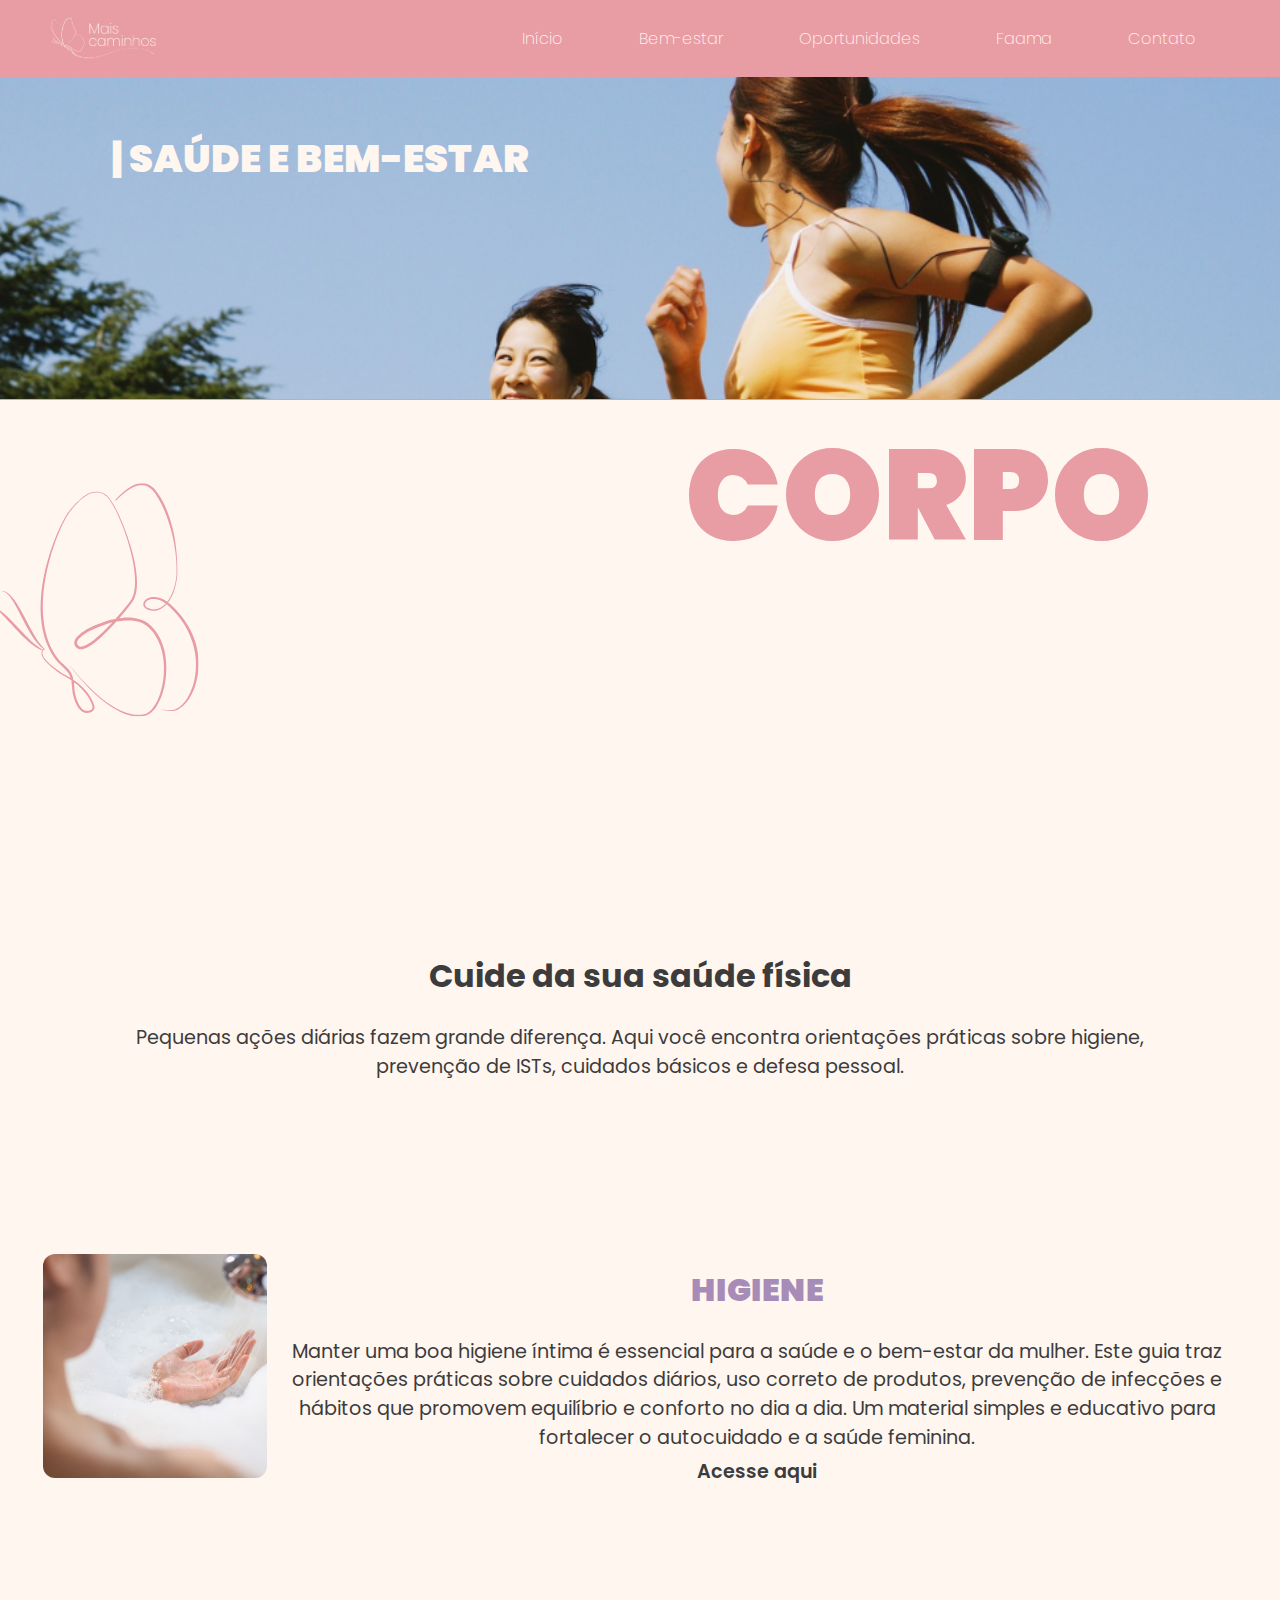
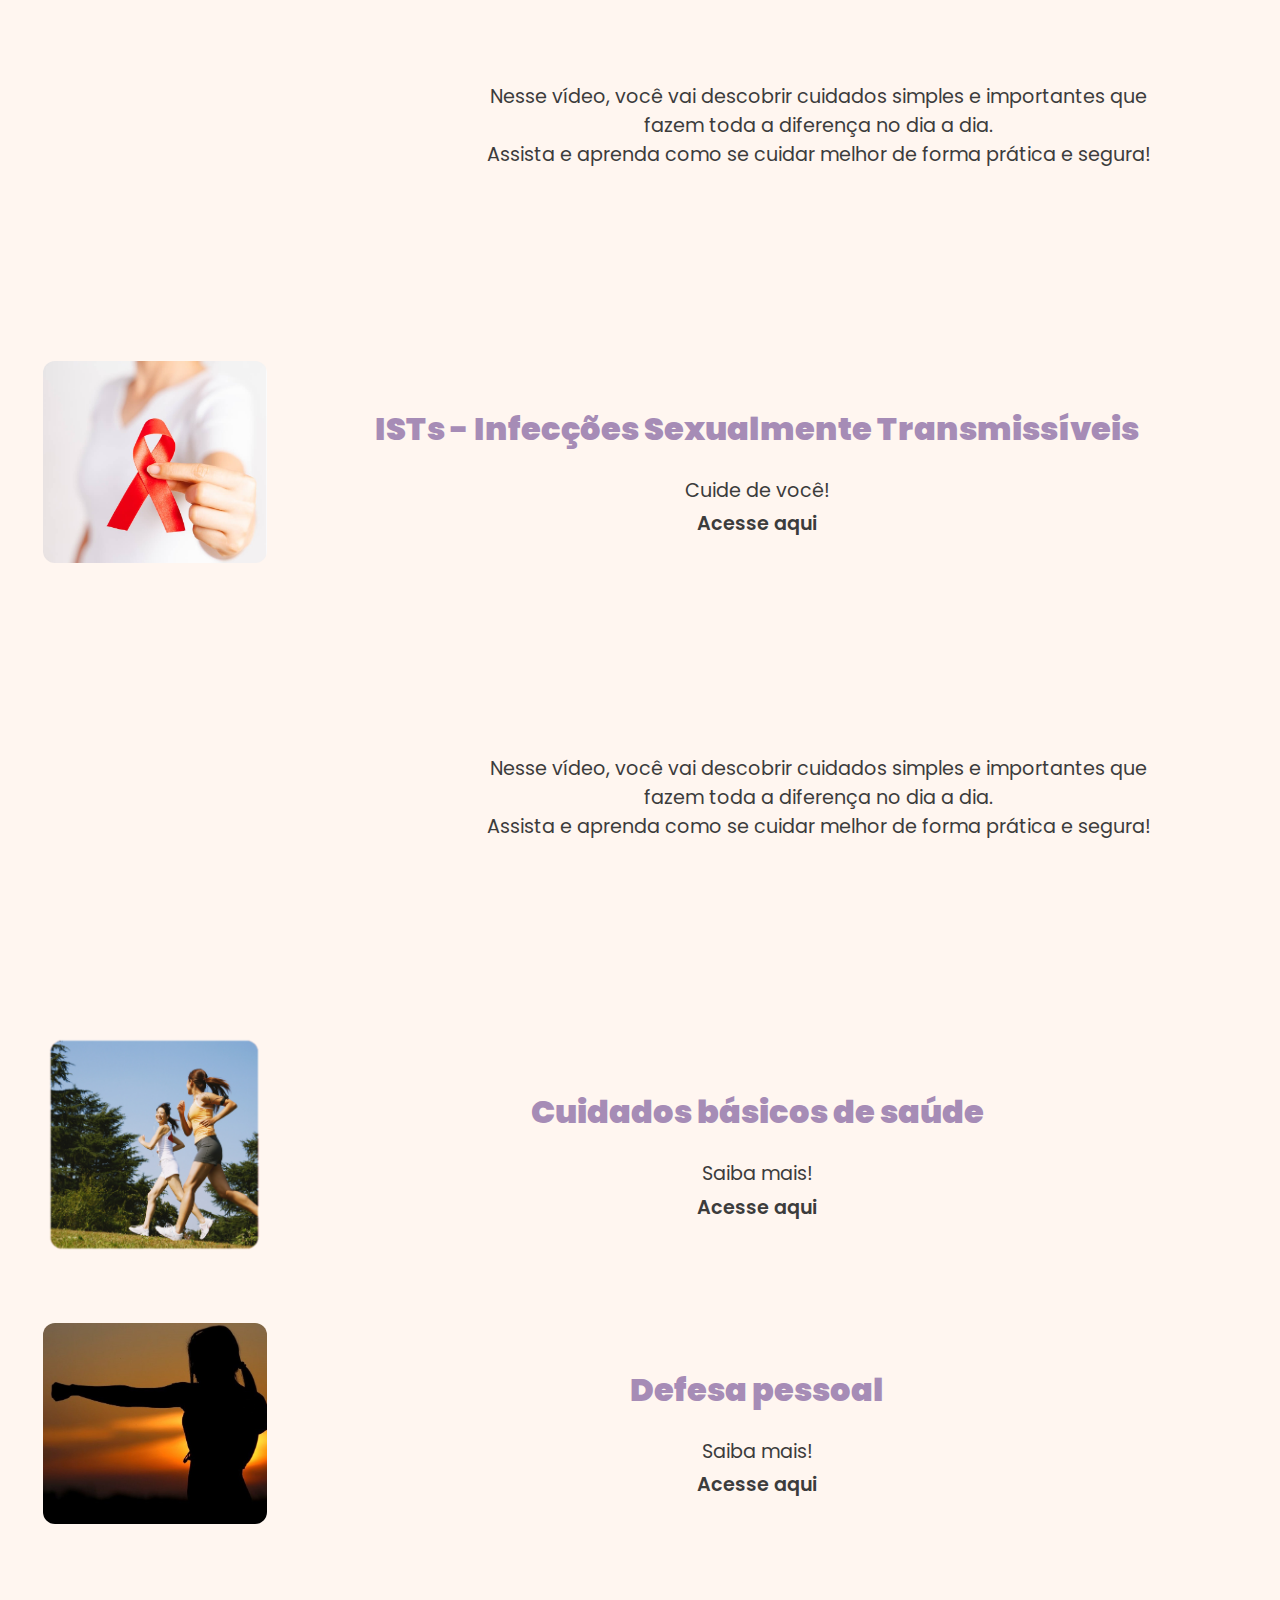
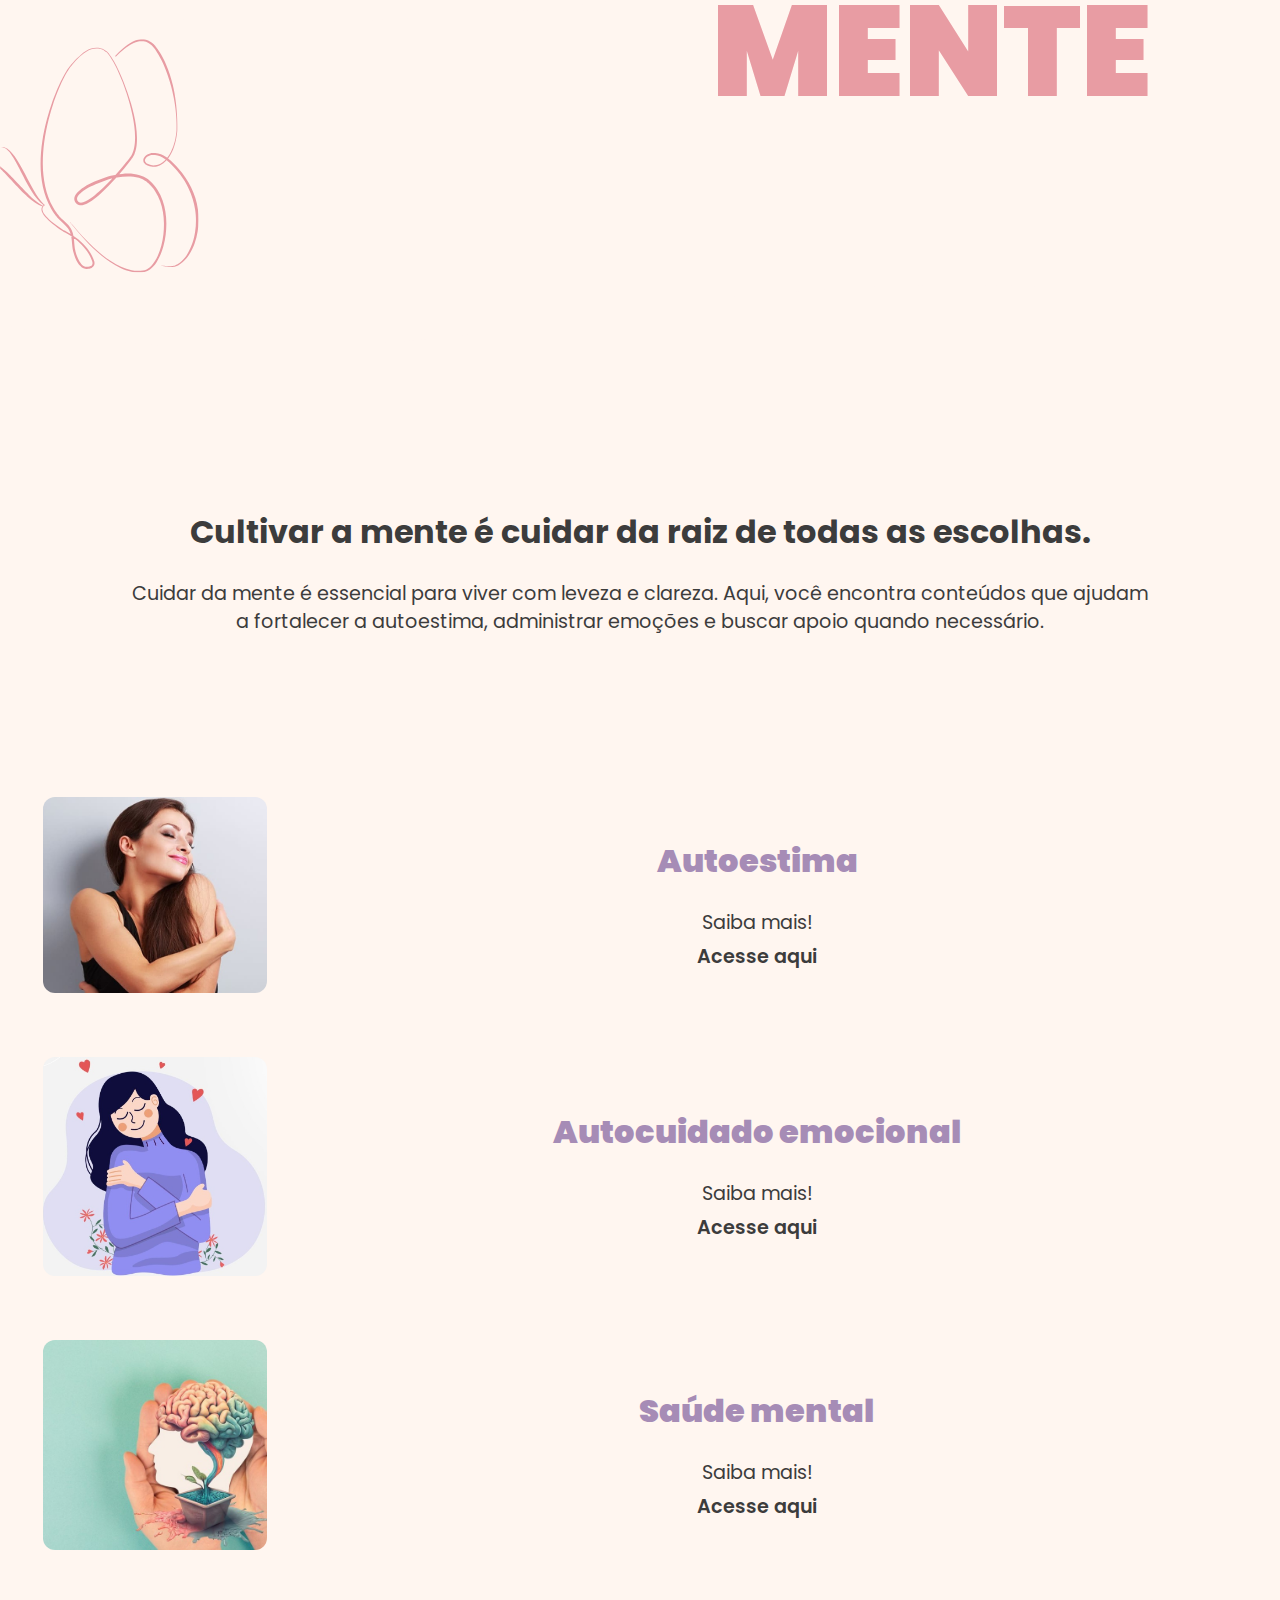
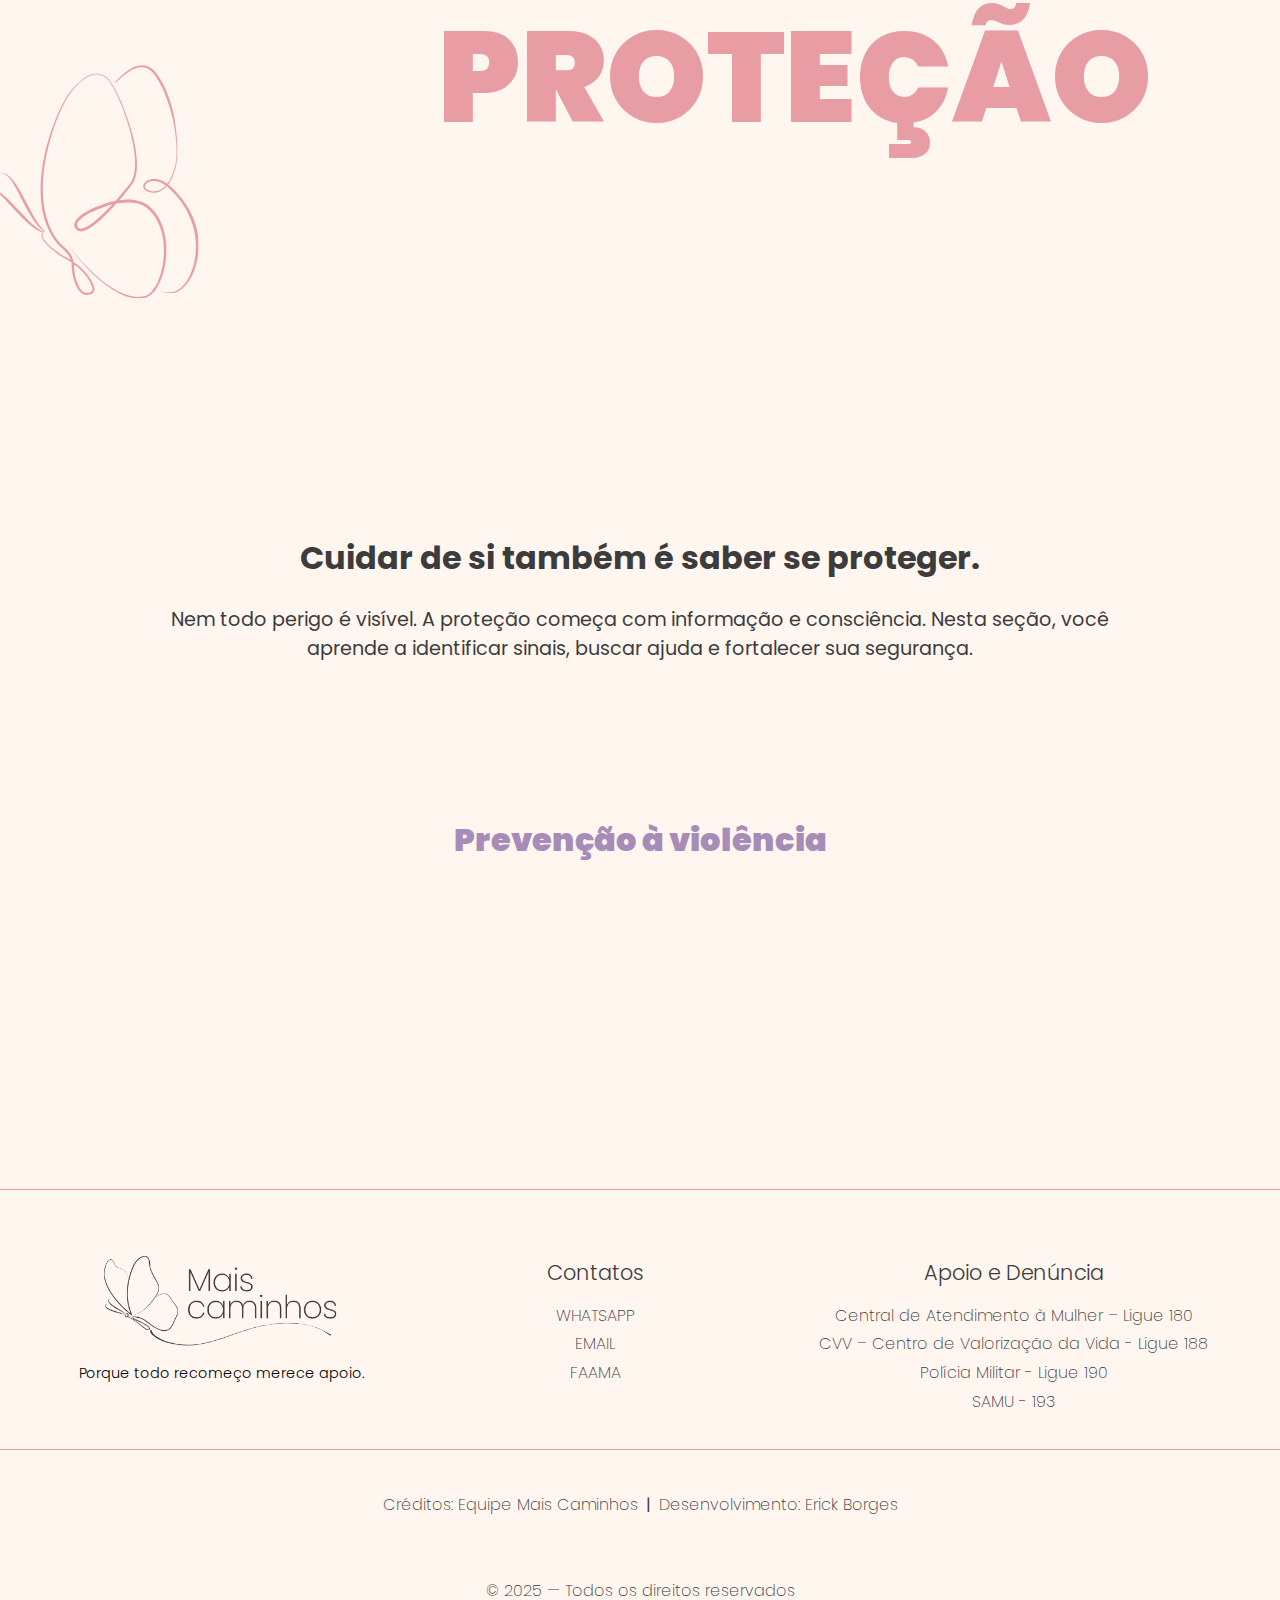
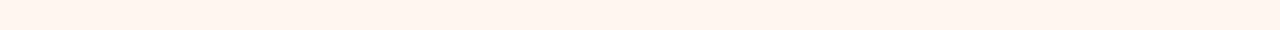
<file: bem-estar.html>
<!DOCTYPE html>
<html lang="pt-br">
<head>
    <meta charset="UTF-8">
    <meta name="viewport" content="width=device-width, initial-scale=1.0">
    <link rel="preconnect" href="https://fonts.googleapis.com">
    <link rel="preconnect" href="https://fonts.gstatic.com" crossorigin>
    <link href="https://fonts.googleapis.com/css2?family=Poppins:ital,wght@0,100;0,200;0,300;0,400;0,500;0,600;0,700;0,800;0,900;1,100;1,200;1,300;1,400;1,500;1,600;1,700;1,800;1,900&display=swap" rel="stylesheet">
    <link rel="stylesheet" href="./style.css">
    <link rel="stylesheet" href="./bem-estar.css">
    <title>Bem-estar</title>
</head>
<body>
    <header>
         <img id="logo-header" src="../midia/imagens-prontas/logo.png" alt="logo">
        
        <!-- Botão hamburguer (visível só no celular) -->
        <div id="menu-toggle" class="menu-toggle">
            ☰
        </div>
        
         <nav id="nav-menu">
            <a class="link-header" href="./index.html">Início</a>
            <a class="link-header" href="./bem-estar.html">Bem-estar</a>
            <a class="link-header" href="./oportunidades.html">Oportunidades</a>
            <a class="link-header" href="https://www.faama.edu.br/" target="_blank">Faama</a>
            <a class="link-header" href="#rodape">Contato</a>
        </nav>
    </header>  

    <!-- Topo -->
    <section class="section-topo">
            <h1 class="titulo-topo">| SAÚDE E BEM-ESTAR</h1>
    </section>

    <!--Seção Corpo-->
    <section class="section-corpo">
        <h3 class="titulo-section-corpo">CORPO</h3>
    </section>

    <section>
        <div class="overlay-corpo-2">    
            <h4 class="subtitulo-section-corpo">Cuide da sua saúde física</h4>
            <p class="text-section-corpo">Pequenas ações diárias fazem grande diferença. Aqui você encontra orientações práticas sobre higiene, prevenção de ISTs, cuidados básicos e defesa pessoal.</p>
        </div>
    </section>


    <!--Subseção Higiene-->
    <section>
        <div class="card-subsections">
            <img class="images-subsections" src="../midia/imagens-bem-estar/higiene.jpg" alt="imagem-saúde">
            <div class="card-text-subsections">
                <h3 class="subtitulo-subsections">HIGIENE</h3>
                <p class="text-subsections">Manter uma boa higiene íntima é essencial para a saúde e o bem-estar da mulher. Este guia traz orientações práticas sobre cuidados diários, uso correto de produtos, prevenção de infecções e hábitos que promovem equilíbrio e conforto no dia a dia. Um material simples e educativo para fortalecer o autocuidado e a saúde feminina.</p>
                <a class="link-subsections" href="https://missali.site.med.br/fmfiles/index.asp/::XPR3638::/Guia_de_Higiene_Feminina.pdf" target="_blank">Acesse aqui</a>
            </div>
        </div>

        <div class="videos-subsections">
            <!--video-ancora ou iframe- a definir-->
            <iframe width="300"
                src="https://www.youtube.com/embed/ypUN0jTBjo0?si=gQ50oEjiTaROox2l" 
                title="YouTube video player" 
                frameborder="0" 
                allow="accelerometer; 
                autoplay; 
                clipboard-write; 
                encrypted-media; 
                gyroscope; 
                picture-in-picture; 
                web-share" 
                referrerpolicy="strict-origin-when-cross-origin" 
                allowfullscreen>
            </iframe>

            <p class="text-subsections-video">Nesse vídeo, você vai descobrir cuidados simples e importantes que fazem toda a diferença no dia a dia.
            </br>Assista e aprenda como se cuidar melhor de forma prática e segura!</p>
        </div>
    </section>

    <!--Subseção ISTs-->
    <section>
        <div class="card-subsections">
            <img class="images-subsections" src="../midia/imagens-bem-estar/ists.jpg" alt="imagem-saúde">
            <div class="card-text-subsections">
                <h3 class="subtitulo-subsections">ISTs - Infecções Sexualmente Transmissíveis</h3>
                <p class="text-subsections">Cuide de você!</p>
                <a class="link-subsections" href="https://bvsms.saude.gov.br/bvs/publicacoes/controle_doencas_sexualmente_transmissiveis.pdf" target="_blank">Acesse aqui</a>
            </div>
        </div>
        <div class="videos-subsections">
            <iframe width="300" 
                src="https://www.youtube.com/embed/b7isD3eb-7c?si=MR-MkGs6JrycR2OD" 
                title="YouTube video player" 
                frameborder="0" 
                allow="accelerometer; 
                autoplay; 
                clipboard-write; 
                encrypted-media; 
                gyroscope; 
                picture-in-picture; 
                web-share" 
                referrerpolicy="strict-origin-when-cross-origin" 
                allowfullscreen>
            </iframe>

            <p class="text-subsections-video">Nesse vídeo, você vai descobrir cuidados simples e importantes que fazem toda a diferença no dia a dia.
            </br>Assista e aprenda como se cuidar melhor de forma prática e segura!</p>
        </div>
    </section>

    <!--Subseção Cuidados-de-saude-->
    <section>
        <div class="card-subsections">
        <img class="images-subsections" src="../midia/imagens-prontas/entrada-saude.png" alt="imagem-saúde">
            <div class="card-text-subsections">
                <h3 class="subtitulo-subsections">Cuidados básicos de saúde</h3>
                <p class="text-subsections">Saiba mais!</p>
                <a class="link-subsections" href="https://www.youtube.com/watch?v=BNGuuL0MXDA&list=PL7YuLmU5ae0xCSXCdaWajdO7KRdgS7HZ7" target="_blank">Acesse aqui</a>
            </div>
        </div>
    </section>

    <!--Subseção Defesa Pessoal-->
    <section>
        <div class="card-subsections">
        <img class="images-subsections" src="../midia/imagens-bem-estar/defesa-pessoal.jpg" alt="imagem-saúde">
            <div class="card-text-subsections">
                <h3 class="subtitulo-subsections">Defesa pessoal</h3>
                <p class="text-subsections">Saiba mais!</p>
                <a class="link-subsections" href="https://www.youtube.com/watch?v=1f0yjrIxUes&list=PL9HARO0o3P-Jmro34hmZRH0KD2ijEfSGm" target="_blank">Acesse aqui</a>
            </div>
        </div>
    </section>

    <!--Seção Mente-->
    <section class="section-corpo">
        <h3 class="titulo-section-corpo">MENTE</h3>
    </section>

    <section>
        <div class="overlay-corpo-2">    
            <h4 class="subtitulo-section-corpo">Cultivar a mente é cuidar da raiz de todas as escolhas.</h4>
            <p class="text-section-corpo">Cuidar da mente é essencial para viver com leveza e clareza. Aqui, você encontra conteúdos que ajudam a fortalecer a autoestima, administrar emoções e buscar apoio quando necessário.</p>
        </div>
    </section>

    <section>
        <!--Subseção Autoestima-->
        <div class="card-subsections">
        <img class="images-subsections" src="../midia/imagens-bem-estar/autoestima.jpg" alt="imagem-saúde">
            <div class="card-text-subsections">
                <h3 class="subtitulo-subsections">Autoestima</h3>
                <p class="text-subsections">Saiba mais!</p>
                <a class="link-subsections" href="https://www.youtube.com/watch?v=6EggPqc2dd8" target="_blank">Acesse aqui</a>
            </div>
        </div>
    </section>

    <section>
        <!--Subseção Autocuidado-->
        <div class="card-subsections">
        <img class="images-subsections" src="../midia/imagens-bem-estar/autocuidado.jpg" alt="imagem-saúde">
            <div class="card-text-subsections">
                <h3 class="subtitulo-subsections">Autocuidado emocional</h3>
                <p class="text-subsections">Saiba mais!</p>
                <a class="link-subsections" href="https://www.youtube.com/watch?v=dCwOLOwmtkE" target="_blank">Acesse aqui</a>
            </div>
        </div>
    </section>
       
    <section>
        <!--Subseção Saúde mental-->
        <div class="card-subsections">
        <img class="images-subsections" src="../midia/imagens-bem-estar/saude-mental.jpg" alt="imagem-saúde">
            <div class="card-text-subsections">
                <h3 class="subtitulo-subsections">Saúde mental</h3>
                <p class="text-subsections">Saiba mais!</p>
                <a class="link-subsections" href="https://www.youtube.com/watch?v=kuA2l7tXtE4" target="_blank">Acesse aqui</a>
            </div>
        </div>
    </section>   
    
    <!--Seção Proteção-->
    <section id="btnprotect" class="section-corpo">
        <h3 class="titulo-section-corpo">PROTEÇÃO</h3>
    </section>

    <section>
        <div class="overlay-corpo-2">    
            <h4 class="subtitulo-section-corpo">Cuidar de si também é saber se proteger.</h4>
            <p class="text-section-corpo">Nem todo perigo é visível. A proteção começa com informação e consciência. Nesta seção, você aprende a identificar sinais, buscar ajuda e fortalecer sua segurança.</p>
        </div>
    </section>

    <section class="subsection-prevencao">
        <!--Subseção Prevenção-violência-->
        <div class="card-text-subsections">
            <h3 class="subtitulo-subsections">Prevenção à violência</h3>
            <div class="video-prevencao">
                    <iframe width="300" 
                        src="https://www.youtube.com/embed/_uwFcAgsJIs?si=suF67xqR6-gOG8WC" 
                        title="YouTube video player" 
                        frameborder="0" 
                        allow="accelerometer; 
                        autoplay; 
                        clipboard-write; 
                        encrypted-media; 
                        gyroscope; 
                        picture-in-picture; 
                        web-share" 
                        referrerpolicy="strict-origin-when-cross-origin" 
                        allowfullscreen>
                    </iframe>
            </div>
        </div>
    </section>

    <!--rodape-->
    <footer id="rodape">
        <div class="container-geral">
            <div class="container-logo-text">
                <img class="image-rodape" src="../midia/imagens-prontas/logo_chumbo.png" alt="logo-rodape">
                <p class="titulo-logo-rodape">Porque todo recomeço merece apoio.</p>
            </div>

                <div class="container-contatos">
                    <p class="titulo-rodape">Contatos</p>
                    <a class="text-rodape-link" href="https://wa.me/+5591982368614?text=Olá,+tenho+duvidas!" target="_blank">WHATSAPP</a>
                    <a class="text-rodape-link" href="mailto:rm6311392@gmail.com" target="_blank">EMAIL</a>
                    <a class="text-rodape-link" href="https://www.faama.edu.br/" target="_blank">FAAMA</a>
                </div>
                <div class="container-links-uteis">
                    <p class="titulo-rodape">Apoio e Denúncia</p>
                    <a class="text-rodape-link" href="tel:180">Central de Atendimento à Mulher – Ligue 180</a>
                    <a class="text-rodape-link" href="tel:188">CVV – Centro de Valorização da Vida - Ligue 188</a>
                    <a class="text-rodape-link" href="tel:190">Polícia Militar - Ligue 190</a>
                    <a class="text-rodape-link" href="tel:193">SAMU - 193</a>
                </div>
            </div>
        </div>
        <div class="container-direitos-autorais">
            <div class="text-direitos-autorais">
                <p class="text-rodape">Créditos: Equipe Mais Caminhos</p>
                <p class="caracter-rodape">|</p>
                <p class="text-rodape">Desenvolvimento: Erick Borges</p>
            </div>

            <div class="direito-reservado">
                <p class="text-rodape">© 2025 — Todos os direitos reservados</p>
            </div>
        </div>
    </footer>
<script src="./script.js"></script>
</body>
</html>
</file>
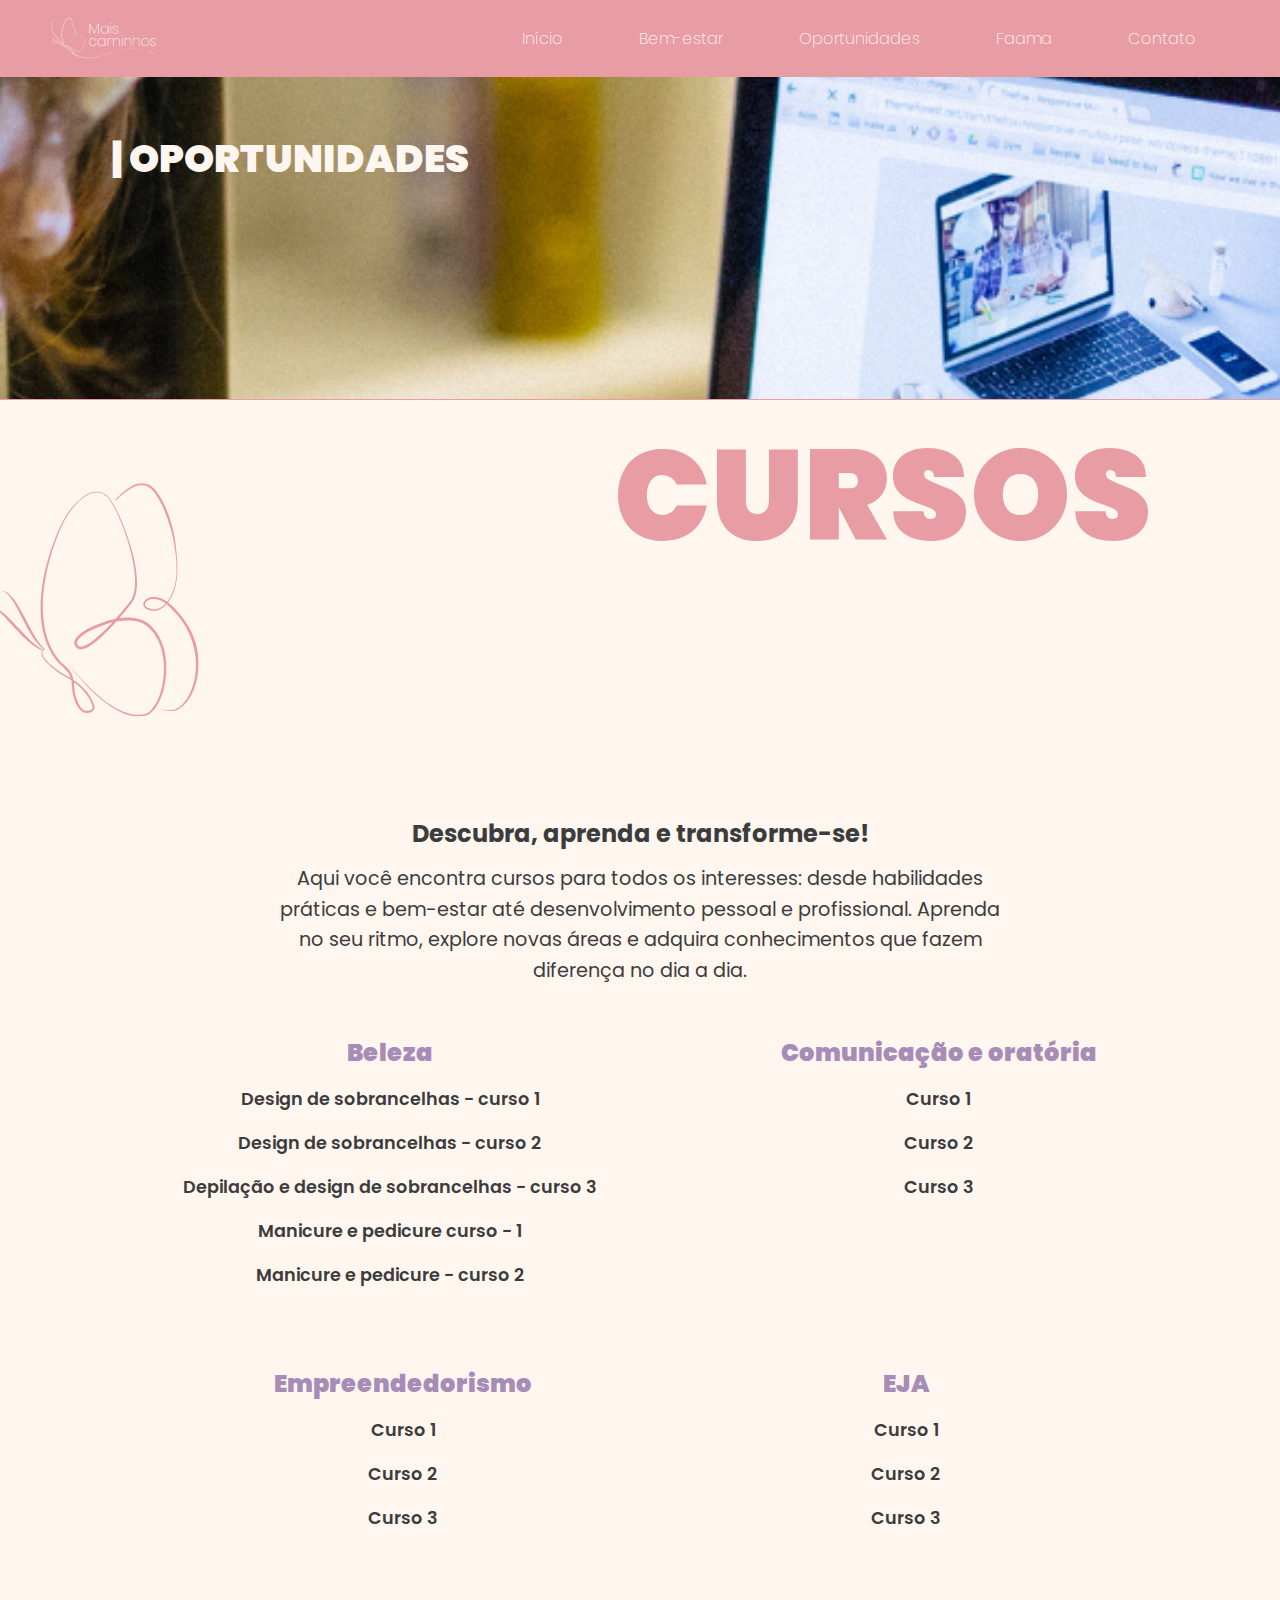
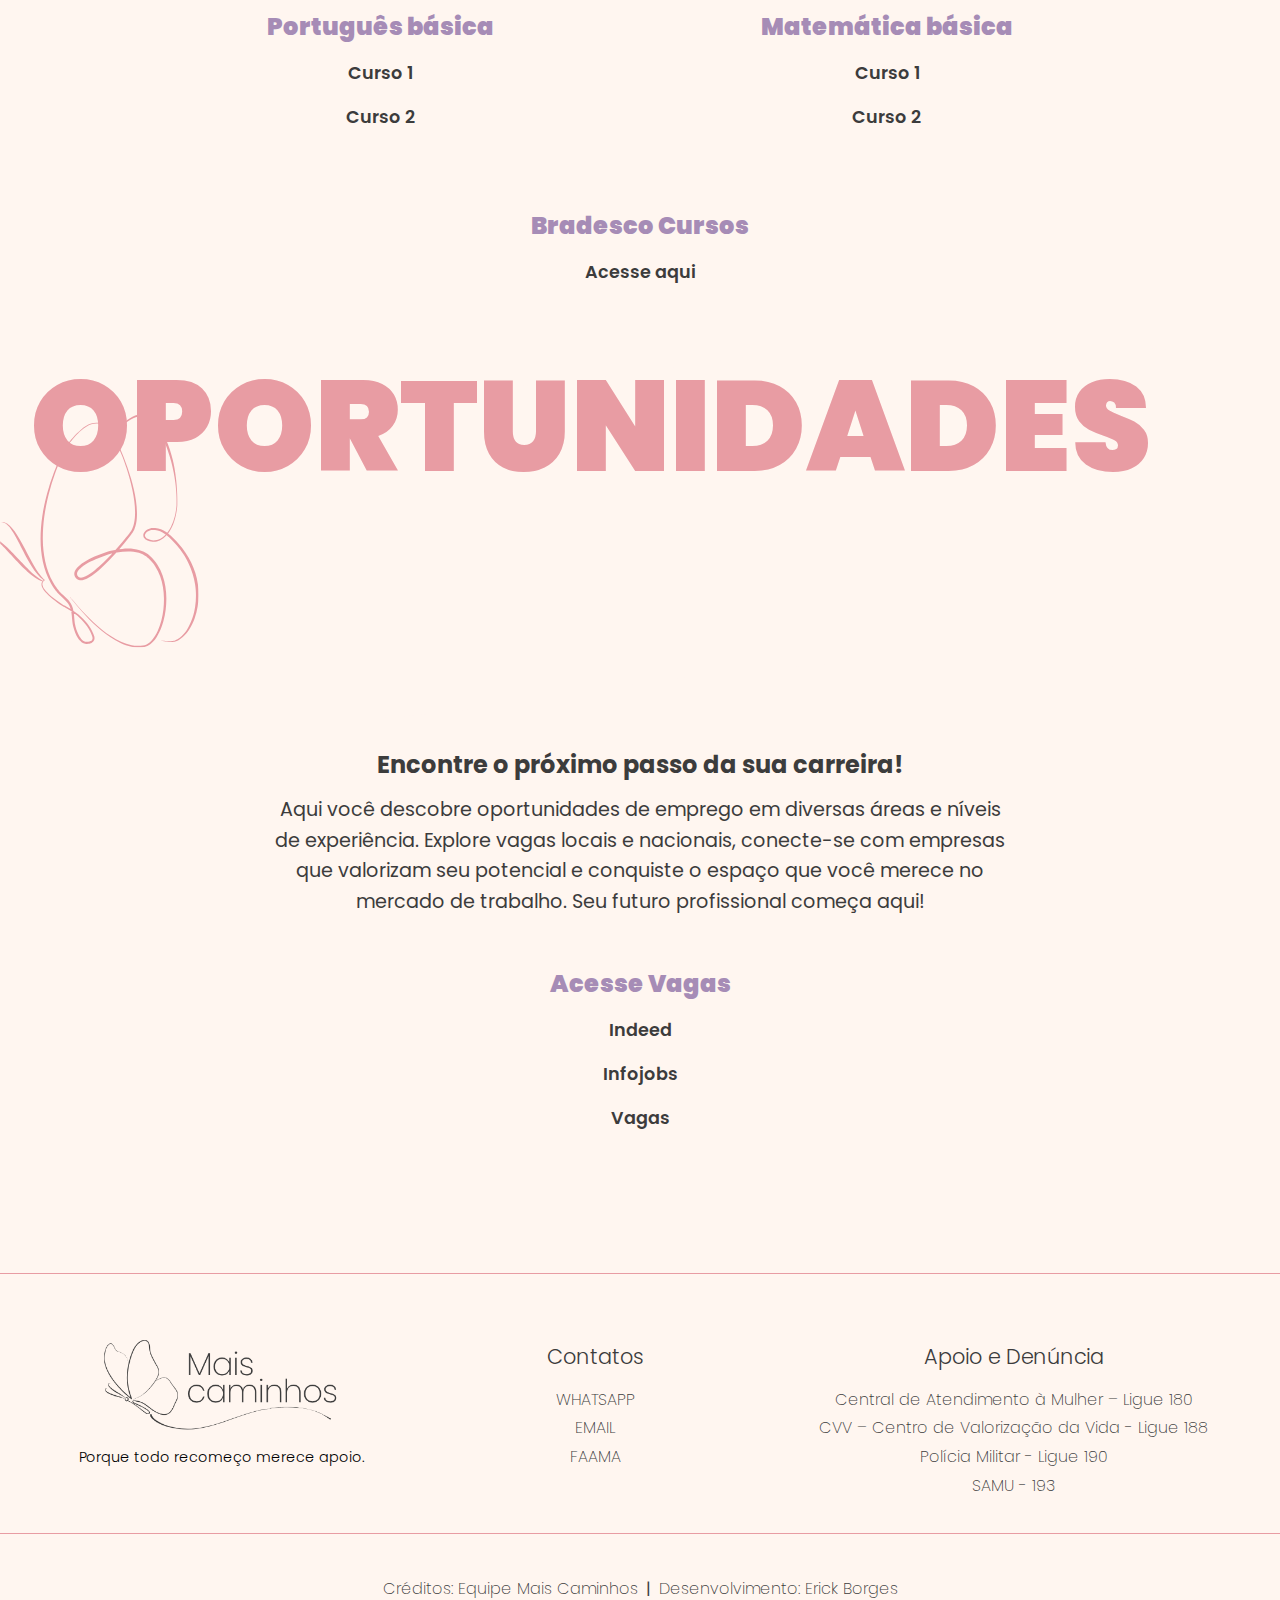
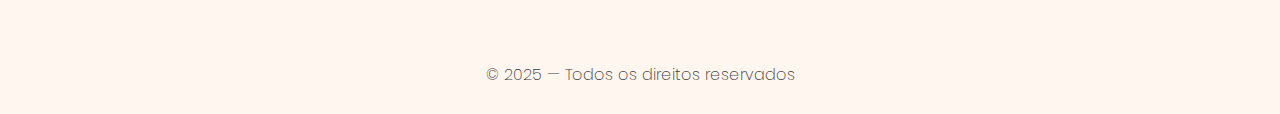
<file: oportunidades.html>
<!DOCTYPE html>
<html lang="pt-br">
<head>
    <meta charset="UTF-8">
    <meta name="viewport" content="width=device-width, initial-scale=1.0">
    <link rel="preconnect" href="https://fonts.googleapis.com">
    <link rel="preconnect" href="https://fonts.gstatic.com" crossorigin>
    <link href="https://fonts.googleapis.com/css2?family=Poppins:ital,wght@0,100;0,200;0,300;0,400;0,500;0,600;0,700;0,800;0,900;1,100;1,200;1,300;1,400;1,500;1,600;1,700;1,800;1,900&display=swap" rel="stylesheet">
    <link rel="stylesheet" href="./style.css">
    <link rel="stylesheet" href="./bem-estar.css">
    <link rel="stylesheet" href="./oportunidades.css">
    <title>Oportunidades</title>
</head>
<body>
    <header>
         <img id="logo-header" src="./midia/imagens-prontas/logo.png" alt="logo">
        
        <!-- Botão hamburguer (visível só no celular) -->
        <div id="menu-toggle" class="menu-toggle">
            ☰
        </div>
        
         <nav id="nav-menu">
            <a class="link-header" href="index.html">Início</a>
            <a class="link-header" href="./bem-estar.html">Bem-estar</a>
            <a class="link-header" href="./oportunidades.html">Oportunidades</a>
            <a class="link-header" href="https://www.faama.edu.br/" target="_blank">Faama</a>
            <a class="link-header" href="#rodape">Contato</a>
        </nav>
    </header>

    <!-- Topo -->
    <section class="section-topo-opportunity">
            <h1 class="titulo-topo-opportunity">| OPORTUNIDADES</h1>
    </section>

    <!--Seção Cursos-->
    <section class="section-corpo-opportunity">
        <h3 class="titulo-corpo-opportunity">CURSOS</h3>
    </section>
    <section>
        <div class="overlay-corpo-opportunity">    
            <h4 class="subtitulo-corpo-opportunity">Descubra, aprenda e transforme-se!</h4>
            <p class="text-corpo-opportunity">Aqui você encontra cursos para todos os interesses: desde habilidades práticas e bem-estar até desenvolvimento pessoal e profissional. Aprenda no seu ritmo, explore novas áreas e adquira conhecimentos que fazem diferença no dia a dia.</p>
        </div>
    </section>

    <section class="subsection-opportunity">
            <div class="card-text-opportunity">
                <h3>Beleza</h3>

                <a href="https://www.primecursos.com.br/design-de-sobrancelhas/?utm_source=chatgpt.com" target="_blank">Design de sobrancelhas - curso 1</a>
                
                <a href="https://anglocursos.com.br/cursos/de/sobrancelhas/design-de-sobrancelhas/gratis?utm_source=chatgpt.com" target="_blank">Design de sobrancelhas - curso 2</a>
                
                <a href="https://www.ginead.com.br/curso/curso-online-depilacao-e-designer-de-sobrancelhas?utm_source=chatgpt.com" target="_blank">Depilação e design de sobrancelhas - curso 3</a>
                
                <a href="https://anglocursos.com.br/cursos/de/educacao/manicure-e-pedicure/gratis?utm_source=chatgpt.com" target="_blank">Manicure e pedicure curso - 1</a>
            
                <a href="https://www.ginead.com.br/curso/curso-online-gratis-de-manicure-e-pedicure?utm_source=chatgpt.com" target="_blank">Manicure e pedicure - curso 2</a>
                
            </div>
            <div class="card-text-opportunity">
                <h3>Comunicação e oratória</h3>
                
                <a class="link-subsections" href="https://www.escolavirtual.gov.br/curso/1347?utm_source=chatgpt.com" target="_blank">Curso 1</a>
                
                <a class="link-subsections" href="https://www.primecursos.com.br/oratoria-e-apresentacao-em-publico/?utm_source=chatgpt.com" target="_blank">Curso 2</a>
                
                <a class="link-subsections" href="https://www.ginead.com.br/curso/curso-gratuito-de-comunicacao-e-oratoria?utm_source=chatgpt.com" target="_blank">Curso 3</a>
                
            </div>
    </section>

    <section class="subsection-opportunity">
        
            <div class="card-text-opportunity">
                <h3>Empreendedorismo</h3>

                <a href="https://sebrae.com.br/sites/PortalSebrae/cursosonline/aprender-a-empreender%2Cb070b8a6a28bb610VgnVCM1000004c00210aRCRD?utm_source=chatgpt.com" target="_blank">Curso 1</a>
                
                <a href="https://www.ginead.com.br/curso/curso-empreendedorismo?utm_source=chatgpt.com" target="_blank">Curso 2</a>
                
                <a href="https://www.ev.org.br/cursos/empreendedorismo-e-inovacao?utm_source=chatgpt.com" target="_blank">Curso 3</a>
                
            </div>
            <div class="card-text-opportunity">
                <h3 id="btnedu">EJA</h3>
                
                <a href="https://www.edunecursos.com.br/curso/curso-online-gratis-alfabetizacao-de-jovens-e-adultos?utm_source=chatgpt.com" target="_blank">Curso 1</a>
                
                <a href="https://www.sesisp.org.br/educacao/nova-eja?utm_source=chatgpt.com" target="_blank">Curso 2</a>
                
                <a href="https://anglocursos.com.br/cursos/de/pedagogia/educacao-de-jovens-e-adultos/gratis?utm_source=chatgpt.com" target="_blank">Curso 3</a>
                
            </div>
    </section>

     <section class="subsection-opportunity">
        
            <div class="card-text-opportunity">
                <h3>Português básica</h3>

                <a href="https://www.unovacursos.com.br/curso/portugues-basico?utm_source=chatgpt.com" target="_blank">Curso 1</a>
                
                <a href="https://www.primecursos.com.br/lingua-portuguesa-atualizada/?utm_source=chatgpt.com" target="_blank">Curso 2</a>
                
            </div>
            <div class="card-text-opportunity">
                <h3>Matemática básica</h3>
                
                <a href="https://cem.cursocem.com.br/curso/matematica_basica?utm_source=chatgpt.com" target="_blank">Curso 1</a>
                
                <a href="https://www.edunecursos.com.br/curso/curso-online-gratuito-matematica-para-o-ensino-fundamental?utm_source=chatgpt.com" target="_blank">Curso 2</a>
                
            </div>
    </section>

    <section class="subsection-opportunity">
        
            <div class="card-text-opportunity">
                <h3>Bradesco Cursos</h3>

                <a href="https://www.ev.org.br/cursos" target="_blank">Acesse aqui</a>
                
            </div>        
    </section>

     <!--Seção Oportunidades-->
    <section class="section-corpo-opportunity">
        <h3 id="btnopo" class="titulo-corpo-opportunity">OPORTUNIDADES</h3>
    </section>
    <section>
        <div class="overlay-corpo-opportunity">    
            <h4 class="subtitulo-corpo-opportunity">Encontre o próximo passo da sua carreira!</h4>
            <p class="text-corpo-opportunity">Aqui você descobre oportunidades de emprego em diversas áreas e níveis de experiência. Explore vagas locais e nacionais, conecte-se com empresas que valorizam seu potencial e conquiste o espaço que você merece no mercado de trabalho. Seu futuro profissional começa aqui!</p>
        </div>
    </section>

    <section class="subsection-opportunity">
            <div class="card-text-opportunity">
                <h3>Acesse Vagas</h3>

                <a class="link-subsections" href="https://br.indeed.com/" target="_blank">Indeed</a>
                <a class="link-subsections" href="https://www.infojobs.com.br/" target="_blank">Infojobs</a>
                <a class="link-subsections" href="https://www.vagas.com.br/" target="_blank">Vagas</a>
                
            </div>
        </div>
    </section>

    <!--rodape-->
    <footer id="rodape">
        <div class="container-geral">
            <div class="container-logo-text">
                <img class="image-rodape" src="./midia/imagens-prontas/logo_chumbo.png" alt="logo-rodape">
                <p class="titulo-logo-rodape">Porque todo recomeço merece apoio.</p>
            </div>

                <div class="container-contatos">
                    <p class="titulo-rodape">Contatos</p>
                    <a class="text-rodape-link" href="https://wa.me/+5591982368614?text=Olá,+tenho+duvidas!" target="_blank">WHATSAPP</a>
                    <a class="text-rodape-link" href="mailto:rm6311392@gmail.com" target="_blank">EMAIL</a>
                    <a class="text-rodape-link" href="https://www.faama.edu.br/" target="_blank">FAAMA</a>
                </div>
                <div class="container-links-uteis">
                   <p class="titulo-rodape">Apoio e Denúncia</p>
                    <a class="text-rodape-link" href="tel:180">Central de Atendimento à Mulher – Ligue 180</a>
                    <a class="text-rodape-link" href="tel:188">CVV – Centro de Valorização da Vida - Ligue 188</a>
                    <a class="text-rodape-link" href="tel:190">Polícia Militar - Ligue 190</a>
                    <a class="text-rodape-link" href="tel:193">SAMU - 193</a>
                </div>
            </div>
        </div>
        <div class="container-direitos-autorais">
            <div class="text-direitos-autorais">
                <p class="text-rodape">Créditos: Equipe Mais Caminhos</p>
                <p class="caracter-rodape">|</p>
                <p class="text-rodape">Desenvolvimento: Erick Borges</p>
            </div>

            <div class="direito-reservado">
                <p class="text-rodape">© 2025 — Todos os direitos reservados</p>
            </div>
        </div>
    </footer>
<script src="./script.js"></script>
</body>

</html>
</file>
<file: style.css>
* {
    padding: 0;
    margin: 0;
    box-sizing: border-box;
    font-family: "Poppins", sans-serif;
}

body {
    background: #fff6f0;
}

/*header-geral*/

#logo-header {
    height: 57px;
}

header {
    background: #e89ca3;
    width: 100%;
    display: flex;
    justify-content: space-between;
    align-items: center;
    padding: 10px 40px;
    position: fixed;
    z-index: 1000;
}

nav {
    display: flex;
    align-items: center;
    gap: 2em;
}

.link-header {
    font-weight: 200;
    font-size: 1em;
    color: #fff6f0;
    margin-right: 44px;
    cursor: pointer;
    text-decoration: none;
    transition: color 0.3s;
}

.link-header:hover {
    color: #3c3c3c;
}

/*Botão hamburguer*/
#menu-toggle {
    display: none;
    font-size: 2em;
    cursor: pointer;
    color: #fff6f0;
    user-select: none;
}

/*Tablet*/
@media (max-width: 900px) {
    header {
        padding: 10px 20px;
    }
}

/*Celular*/
@media (max-width: 700px) {
    #menu-toggle {
        display: block; /*mostra o botão*/
    }

    nav {
        display: none; /*esconde o menu inicialmente*/
        flex-direction: column;
        align-items: flex-start;
        width: 100%;
        background-color: #e89ca3;
        position: absolute;
        top: 100%;
        left: 0;
        padding: 1em 2em;
        gap: 1em;
        box-shadow: 0 4px 8px rgba(0,0,0,0.2);
    }

    nav.show {
        display: flex; /*mostra o menu ao clicar*/
    }

    .link-header {
        font-size: 1em;
        margin: 0;
    }
}

/* === CARROSSEL DE BANNERS === */

/*Responsividade*/
/*Tablet*/
@media (max-width: 768px) {
    .carrossel {
        height: 60vh;
    }

    .button-banner {
        bottom: 2em;
        padding: 0.6em 1.6em;
        font-size: 0.9em;
    }

    .slider-controls button {
        width: 2em;
        height: 2em;
        font-size: 1em;
    }
}

/*Celular*/
@media (max-width: 360px) {
    .carrossel {
        height: 50vh;
    }

    .button-banner {
        bottom: 1.5em;
        font-size: 0.8em;
    }

    .slider-controls {
        padding: 0 0.5em;
    }
}

.banner-section {
    padding-top: 4.8em;
    overflow: hidden;
}

.carrossel {
  position: relative;
  width: 100%;
  height: 80vh;
  overflow: hidden;
}

/* === SLIDES === */
.slides {
  position: absolute;
  top: 0;
  left: 0;
  width: 100%;
  height: 100%;
  opacity: 0;
  transition: opacity 0.8s ease;
  z-index: 0;
}

.slides.active {
  opacity: 1;
  z-index: 2;
}

/* === IMAGEM DO SLIDE === */
.slides img {
  width: 100%;
  height: 100%;
  object-fit: cover;
}

/* === BOTÃO "SAIBA MAIS" === */
.button-banner {
  position: absolute;
  bottom: 3em; /* distância do fundo da imagem */
  left: 50%;
  transform: translateX(-50%);
  background-color: #86c7a1;
  color: white;
  padding: 0.8em 2em;
  border: none;
  border-radius: 0.5em;
  cursor: pointer;
  font-size: 1em;
  z-index: 2;
  transition: background-color 0.3s ease, transform 0.3s ease;
}

.button-banner:hover {
  background-color: #a68cb6;
  transform: translateX(-50%) scale(1.05);
}

/* === BOTÕES DE CONTROLE (❮ ❯) === */
.slider-controls {
  position: absolute;
  top: 50%;
  width: 100%;
  left: 0;
  right: 0;
  display: flex;
  justify-content: space-between;
  transform: translateY(-50%);
  padding: 0 1em;
  z-index: 3;
}

.button-control {
  background-color: rgba(0, 0, 0, 0.4);
  color: white;
  border: none;
  border-radius: 50%;
  width: 2.5em;
  height: 2.5em;
  font-size: 1.5em;
  cursor: pointer;
  transition: background-color 0.3s ease;
}

.button-control:hover {
  background-color: rgba(0, 0, 0, 0.7);
}

/*seção-2*/

#section-2 {
    display: flex;
    justify-content: center;
    gap: 3em; /* espaço entre os cards*/
    flex-wrap: wrap; /* permite empilhar em telas pequenas*/
    padding: 4em 2em;
}

.card {
    display: flex;
    flex-direction: column;
    align-items: center;
    text-align: center;
    padding: 2em;
    border-radius: 16px;
    box-shadow: 0 4px 12px #e89ca3;
    width: 20em;
    transition: transform 0.3s ease;
}

.card:hover {
    transform: translateY(-5px);
}

.titulo-section-2 {
    font-weight: 900;
    font-size: 1.4em;
    line-height: 1.2em;
    height: 2em;
    color: #a68cb6;
    margin-bottom: 1em;
}
.image-section-2 {
    width: 100%;
    max-width: 19em;
    height: auto;
    margin-bottom: 1em;
}

.text-section-2 {
    font-weight: 400;
    font-size: 1.3em;
    line-height: 1.4em;
    color: #3c3c3c;
    margin-bottom: 1.5em;
}

/*config-geral-button*/

.button-geral {
    font-weight: 200;
    font-size: 15px;
    line-height: normal;
    color: #fff6f0;
    background: #86c7a1;
    width: 200px;
    height: 51.6px;
    border: none;
    border-radius: 34px;
    cursor: pointer;
    transition: background-color 0.3s ease, transform 0.3s ease;
}

.button-geral:hover {
    background: #a68cb6;
    animation-delay: 4ms;
}

/* === MEDIA QUERIES ===*/

/*Tablet*/
@media (max-width: 900px) {
    #section-2 {
        gap: 2em;
    }

    .card {
        width: 18em;
    }
}

/*Celular*/
@media (max-width: 600px) {
    #section-2 {
        flex-direction: column;
        align-items: center;
        padding: 2em 1em;
    }

    .card {
        width: 100%;
        max-width: 20em;
    }
}

/*seção-cursos*/

.cursos-section {
    background-image: url(./midia/imagens-prontas/fundo-rosa-final.svg);
    background-size: cover;
    background-position: center;
    height: 580px;
    padding: 4em 2em;
    gap: 2em;
}

/*config-container-cursos-educação-oportunidades*/

.cursos-edu-opo {
    display: flex;
    justify-content: space-around;
    align-items: center;
    padding: 20px 80px;
    margin-left: 10%;
    gap: 8em;
    flex-wrap: wrap;
}

/*config-seção-cursos-e-oportunidades*/

#image-cursos {
    width: 100%;
    max-width: 400px;
    margin-top: 7%;
    height: auto;
    display: flex;
    justify-content: start;
}

.overlay-cursos {
    display: flex;
    flex-direction: column;
    justify-content: center;
    align-items: center;
    gap: 1em;
    max-width: 500px;
}

.titulo-cursos {
    font-weight: 900;
    font-size: 1.3em;
    line-height: 1.4em;
    color: #fff6f0;
}

.text-cursos {
    font-weight: 400;
    font-size: 1.1em;
    line-height: 1.4em;
    color: #3c3c3c;
}

/* === MEDIA QUERIES === */

/*Tablet*/
@media (max-width: 900px) {
    .cursos-section {
        height: 1300px;
        display: flex;
        align-items: center;
    }

    .cursos-edu-opo {
        display: flex;
        justify-content: center;
        align-items: center;
        gap: 2em;
    }

    .overlay-cursos {
        max-width: 100%;
        align-items: center;
        text-align: center;
    }
}

/*Celular*/
@media (max-width: 600px) {
    .cursos-section {
        height: 1200px;
        display: flex;
        align-items: center;
    }

    .cursos-edu-opo {
        width: 100%;
        display: flex;
        flex-direction: column;
        align-items: center;
        gap: 2em;
    }

    #image-cursos {
        max-width: 90%;
    }
}

/*seção-educação*/

.educacao-section {
    background-image: url(./midia/imagens-prontas/fundo-branco-final.svg);
    background-size: cover;
    background-position: center;
    height: 580px;
    display: flex;
    align-items: center;
}

#image-educacao {
    width: 25em;
    max-width: 100%;
    height: auto;
}

.titulo-educacao {
    font-weight: 900;
    font-size: 1.4em;
    line-height: 1.5em;
    color: #a68cb6;
}

.overlay-educacao {
    display: flex;
    flex-direction: column;
    align-items: center;
    margin-top: 45px;
    gap: 1.5em;
    text-align: center;
}

@media (max-width: 900px) {
    .educacao-section {
        height: 600px;
        display: flex;
        align-items: center;
    }

    .overlay-educacao {
        max-width: 100%;
        align-items: center;
        text-align: center;
    }
}

/*------------------------*/
/* === RESPONSIVIDADE === */
/*------------------------*/
@media (max-width: 768px) {
    .cursos-edu-opo {
        flex-direction: column;
        text-align: center;
        padding: 2em;
    }

    #image-educação {
        width: 90%;
        margin-top: 2em;
    }

    .titulo-educacao {
        font-size: 1.2em;
    }

    .text-cursos {
        font-size: 1em;
        line-height: 1.5em;
    }
}

/*Seção-oportunidades*/

.oportunidades-section {
    background-image: url(./midia/imagens-prontas/fundo-rosa-finishi.svg);
    background-size: cover;
    background-position: center;
    height: 580px;
    padding: 4em 2em;
}

/* === Media queries === */
@media (max-width: 900px) {
     .oportunidades-section {
        height: 900px;
        display: flex;
        align-items: center;
        padding: 3em 1em;
    }
}

@media (max-width: 600px) {
     .oportunidades-section {
        height: 1000px;
        display: flex;
        align-items: center;
        padding: 3em 1em;
    }
}

/*Footer-geral*/
#rodape {
    border-top: 1px solid #e89ca3;
    padding-top: 4em;
    margin-top: 6em;
    background-color: #fff6f0;
}

/*bloco superior (logo + contatos + links utéis)*/
.container-geral {
    display: flex;
    justify-content: space-around;
    align-items: flex-start;
    flex-wrap: wrap;
    gap: 2em;
    text-align: center;
}

.container-logo-text {
    display: flex;
    flex-direction: column  ;
    text-align: center;
    align-items: center;
}

.image-rodape {
    width: 300px;
    max-width: 80%;
}

.titulo-logo-rodape {
    font-weight: 300;
    font-size: 0.9em;
    line-height: 2em;
    margin-top: 0.5em;
}

/* --- Seção de links --- */
.container-contatos,
.container-links-uteis {
  display: flex;
  flex-direction: column;
  justify-content: center;
  align-items: center;
}

.titulo-rodape {
    font-weight: 300;
    font-size: 1.3em;
    line-height: 1.8em;
    color: #3c3c3c;
    margin-bottom: 0.5em;
}

.text-rodape-link {
    font-weight: 200;
    font-size: 1em;
    line-height: 1.8em;
    color: #3c3c3c;
    text-decoration: none;
    transition: color 0.3s ease;
}

.text-rodape-link:hover {
    color: #e89ca3;
}

/* --- Direitos autorais ---*/
.container-direitos-autorais {
  border-top: 1px solid #e89ca3;
  margin-top: 2em;
}

.text-direitos-autorais {
    display: flex;
    justify-content: center;
    align-items: center;
    flex-wrap: wrap;
    margin-top: 0.5em;
    padding: 2em;
}

.text-rodape {
    font-weight: 200;
    font-size: 1em;
    line-height: 30px;
    color: #3c3c3c;
    text-decoration: none;
}

.caracter-rodape {
    font-weight: 400;
    font-size: 1em;
    line-height: 30px;
    color: #3c3c3c;
    padding: 0 0.5em;
}

.direito-reservado {
    display: flex;
    justify-content: center;
    align-items: center;
    padding: 1.5em;
}

/* === MEDIA QUERIES ===*/

/*Tablet*/
@media (max-width: 900px) {
    .container-geral {
        flex-direction: row;
        justify-content: center;
        gap: 3em;
    }

    .image-rodape {
        width: 250px;
    }
}

@media (max-width: 768px) {
    .container-geral {
        flex-direction: column;
        align-items: center;
        gap: 30px;
    }
}

/*Celular*/
@media (max-width: 600px) {
    .container-geral {
        flex-direction: column;
        align-items: center;
        text-align: center;
    }

    .container-contatos,
    .container-links-uteis {
        align-items: center;
    }

    .image-rodape {
        width: 200px;
    }

    .text-direitos-autorais {
        flex-direction: column;
        text-align: center;
        padding: 1.5em;
    }

    .caracter-rodape {
        display: none; /*Tira o "|" no mobile*/
    }
}

@media (max-width: 400px) {
    .container-geral {
        flex-direction: column;
        align-items: center;
        text-align: center;
    }

    .container-contatos,
    .container-links-uteis {
        align-items: center;
    }

    .image-rodape {
        width: 180px;
    }

    .text-direitos-autorais {
        flex-direction: column;
        text-align: center;
        padding: 1.5em;
    }

    .caracter-rodape {
        display: none; /*Tira o "|" no mobile*/
    }

}
</file>
<file: bem-estar.css>
/*Topo*/
.section-topo {
    background-image: url(./midia/imagens-bem-estar/fundo-topo-image.png);
    background-size: cover;
    background-position: top;
    background-attachment: fixed;
    height: 25em;
    padding: 7em;
    border-bottom: 1px solid #e89ca3;
}

.titulo-topo {
    font-weight: 900;
    font-size: 3vw;
    line-height: 2vh;
    color: #fff6f0;
    margin-top: 1em;
}

/* Responsividade - Topo Bem-Estar */
@media (max-width: 1024px) {
    .section-topo {
        height: 20em;
        padding: 5em 3em;
        background-attachment: scroll; /* melhora desempenho em mobile */
    }

    .titulo-topo {
        font-size: 4vw;
        text-align: center;
        line-height: 1.5em;
        margin-top: 0.5em;
    }
}

@media (max-width: 768px) {
    .section-topo {
        height: 18em;
        padding: 4em 2em;
    }

    .titulo-topo {
        font-size: 5vw;
        line-height: 1.4em;
        text-align: center;
    }
}

@media (max-width: 480px) {
    .section-topo {
        height: 16em;
        padding: 3em 1.5em;
        background-position: center;
    }

    .titulo-topo {
        font-size: 6vw;
        line-height: 1.3em;
        margin-top: 1.2em;
        text-align: center;
    }
}


/*Seção-corpo-mente-proteção*/
.section-corpo {
    background-image: url(./midia/imagens-prontas/fundo-branco-final.svg);
    background-size: cover;
    background-position: center;
    min-height: 25em;
}

.titulo-section-corpo {
    font-weight: 900;
    font-size: 8em;
    color: #e89ca3;
    display: flex;
    justify-content: flex-end;
    align-items: center;
    margin-right: 1em;
}

.overlay-corpo-2 {
    display: flex;
    flex-direction: column;
    justify-content: center;
    align-items: center;
    text-align: center;
    padding: 8em;
}

.subtitulo-section-corpo {
    font-weight: 700;
    font-size: 2em;
    line-height: 3em;
    color: #3c3c3c;
}

.text-section-corpo {
    font-weight: 400;
    font-size: 1.2em;
    line-height: 1.5em;
    color: #3c3c3c;
}

/* === Responsividade === */
/*Tablets*/
@media (max-width: 1024px) {
    .section-corpo {
    min-height: 12em;
    display: flex;
    justify-content: flex-end;
    align-items: center;
  }

    .titulo-section-corpo {
    font-size: 5em;
    justify-content: center;
    text-align: center;
    margin-right: 0;
  }

  .overlay-corpo-2 {
    padding: 3em;
  }
}

/* celulares */
@media (max-width: 600px) {
  .section-corpo {
    min-height: 12em;
    display: flex;
    justify-content: flex-end;
    align-items: center;
  }

  .titulo-section-corpo {
    font-size: 3em;
    text-align: center;
    justify-content: center;
  }

  .overlay-corpo-2 {
    padding: 0.1em;
  }

  .subtitulo-section-corpo {
    font-size: 1.4em;
    line-height: 2em;
  }

  .text-section-corpo {
    font-size: 1em;
    line-height: 1.4em;
  }
}

/*subseções*/
.card-subsections {
    display: flex;
    justify-content: space-evenly;
    align-items: center;
    padding: 2em;
}

.images-subsections {
    width: 14em;
    border-radius: 12px;
}

.card-text-subsections {
    display: flex;
    flex-direction: column;
    align-items: center;
    text-align: center;
}

.subtitulo-subsections {
    font-weight: 900;
    font-size: 2em;
    line-height: 3em;
    color: #a68cb6;
}

.text-subsections {
    font-weight: 400;
    font-size: 1.2em;
    line-height: 1.5em;
    color: #3c3c3c;
    width: 50em;
}

.link-subsections {
    font-weight: 600;
    font-size: 1.2em;
    line-height: 2em;
    color: #3c3c3c;
    text-decoration: none;
}

.link-subsections:hover {
    color: #86c7a1;
}

.videos-subsections {
    display: flex;
    justify-content: center;
    align-items: center;
    padding: 8em;

}

.text-subsections-video {
    font-weight: 400;
    font-size: 1.2em;
    line-height: 1.5em;
    text-align: center;
    color: #3c3c3c;
    width: 44   em;
    margin-left: 3em;
}

/*Config-espaço-video*/
.video-prevencao {
    margin-bottom: 3em;
}

/* ============================= */
/* RESPONSIVIDADE – SUBSEÇÕES */
/* ============================= */

/* Tablets (até 1024px) */
@media (max-width: 1024px) {
    .card-subsections {
        flex-direction: column;
        text-align: center;
        padding: 2em 1em;
    }

    .images-subsections {
        width: 18em;
        margin-bottom: 1.5em;
    }

    .text-subsections {
        width: 90%;
        font-size: 1.1em;
    }

    .videos-subsections {
        flex-direction: column;
        padding: 4em 2em;
    }

    .text-subsections-video {
        width: 80%;
        margin: 2em 0 0 0;
        font-size: 1.1em;
    }

    iframe {
        width: 80%;
        height: 300px;
    }

    .video-prevencao {
    margin-bottom: 2.5em;
  }
}

/* Celulares (até 768px) */
@media (max-width: 768px) {
    .card-subsections {
        flex-direction: column;
        align-items: center;
        padding: 1.5em 1em;
    }

    .images-subsections {
        margin-top: 6em;
        width: 80%;
        max-width: 250px;
    }

    .subtitulo-subsections {
        font-size: 1.2em;
        line-height: 1.4em;
    }

    .text-subsections {
        width: 100%;
        font-size: 1em;
    }

    .link-subsections {
        font-size: 1em;
    }

    .videos-subsections {
        flex-direction: column;
        align-items: center;
        padding: 3em 1em;
        margin-top: 4em;
    }

    .subsection-prevencao {
        margin-top: 3em;
    }

    iframe {
        width: 100%;
        max-width: 350px;
        height: 200px;
    }

    .text-subsections-video {
        width: 100%;
        margin-left: 0;
        margin-top: 1.5em;
        font-size: 1em;
    }

    .video-prevencao {
    margin-bottom: 1em;
  }
}
</file>
<file: oportunidades.css>
/* Topo */
.section-topo-opportunity {
    background-image: url(./midia/oportunidades/image-topo.png);
    background-size: cover;
    background-position: top;
    background-attachment: fixed;
    height: 25em;
    padding: 7em;
    border-bottom: 1px solid #e89ca3;
}

.titulo-topo-opportunity {
    font-weight: 900;
    font-size: 3vw;
    line-height: 2vh;
    color: #fff6f0;
    margin-top: 1em;
}

/* Seção Corpo */
.section-corpo-opportunity {
    background-image: url(./midia/imagens-prontas/fundo-branco-final.svg);
    background-size: cover;
    background-position: center;
    width: 100%;
    height: 25em;

}

.titulo-corpo-opportunity {
    font-weight: 900;
    font-size: 8em;
    color: #e89ca3; 
    display: flex;
    justify-content: flex-end;
    text-align: center;
    margin-right: 1em;
}

.overlay-corpo-opportunity {
    max-width: 800px;
    margin: 0 auto;
    display: flex;
    flex-direction: column;
    align-items: center;
    text-align: center;
    padding: 1em 2em;
}

.subtitulo-corpo-opportunity {
    font-weight: 700;
    font-size: 1.5em;
    line-height: 1.5em;
    color: #3c3c3c;
    margin-bottom: 0.5em;
}

.text-corpo-opportunity {
    font-weight: 400;
    font-size: 1.2em;
    line-height: 1.6em;
    color: #3c3c3c;
}

/* Subsections Oportunidades */
.subsection-opportunity {
    display: flex;
    justify-content: space-evenly;
    flex-wrap: wrap;
    padding: 2em;
    gap: 2em;
}

.card-text-opportunity {
    display: flex;
    flex-direction: column;
    align-items: center;
    text-align: center;
    min-width: 200px;
}

.card-text-opportunity h3 {
    font-weight: 900;
    font-size: 1.5em;
    color: #a68cb6;
    margin-bottom: 0.5em;
}

.card-text-opportunity a {
    font-weight: 600;
    font-size: 1.1em;
    line-height: 2em;
    color: #3c3c3c;
    text-decoration: none;
    transition: color 0.3s ease;
    margin-bottom: 0.5em;
}

.card-text-opportunity a:hover {
    color: #86c7a1; /* Cor de destaque no hover */
}

/* Responsividade */
@media (max-width: 1024px) {
    .subsection-opportunity {
        flex-direction: column;
        align-items: center;
    }

    .overlay-corpo-opportunity {
        padding: 1em;
    }

    .titulo-topo-opportunity {
        font-size: 5vw;
    }
}

@media (max-width: 768px) {
    .section-corpo-opportunity {
        height: 10em;
    }

    .titulo-corpo-opportunity {
        display: flex;
        justify-content: end;
        align-items: flex-end;
        font-size: 2em;
    }

    .subtitulo-corpo-opportunity {
        font-size: 1.2em;
    }

    .text-corpo-opportunity {
        font-size: 1em;
    }
}
</file>
